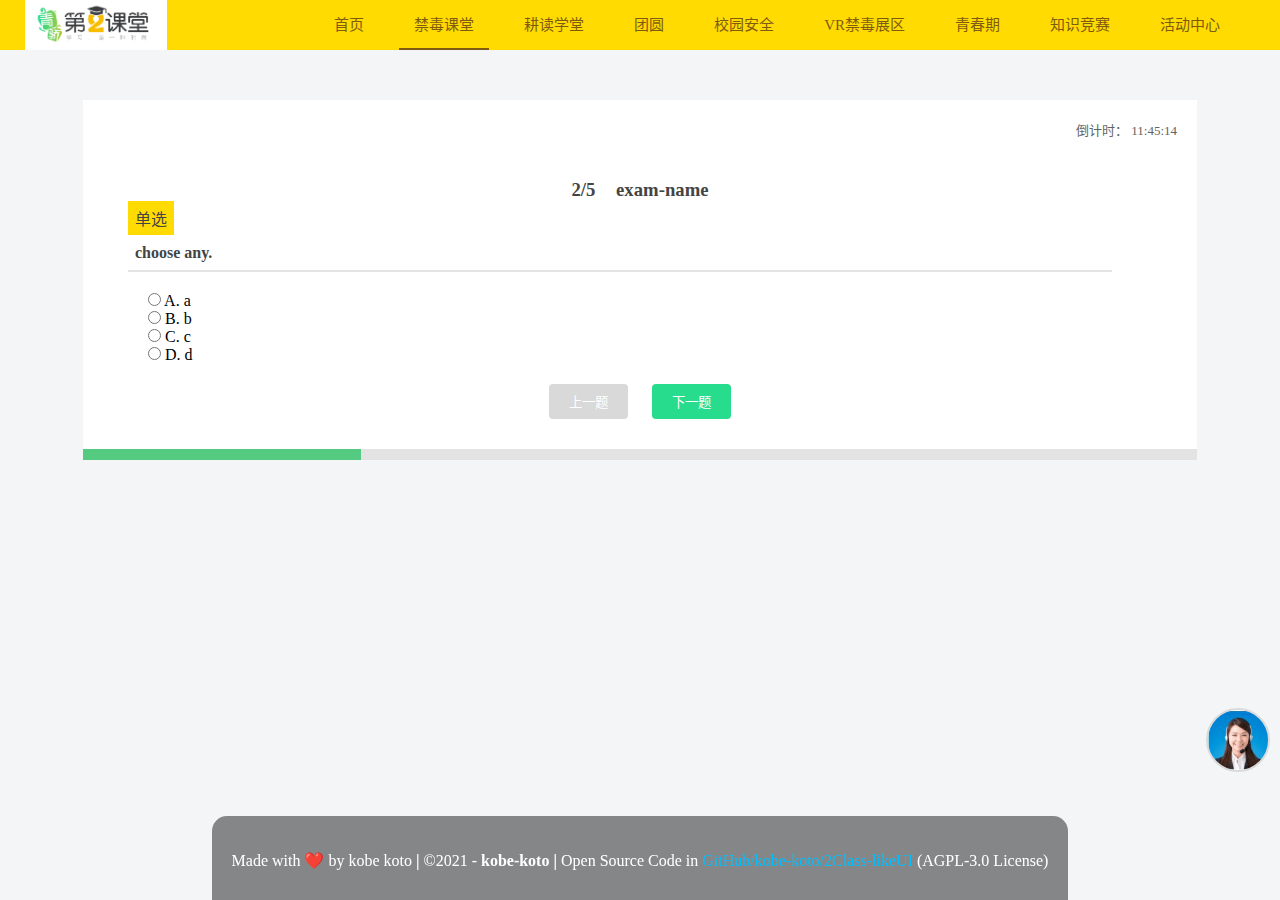
<file: index.html>
<!doctype html>
<html lang="zh-CN">
	<head>
		<meta charset="utf-8">
		<title>似乎不是青骄第二课堂 :D | kobe koto</title>
		<link href="./images/icon.png" rel="shortcut icon" type="image/x-icon">
		<link href="css/main.css" type="text/css" rel="stylesheet">
		<script src="./js/main.js"></script>
	</head>
	<body>

		<header>
			<a href="#">
				<img class="logo" src="./images/logo.png" alt="" />
			</a>
			<nav>
				
				<ul>
					<li class="black-a"><a href="https://www.2-class.com/activityList">活动中心</a></li>
					<li class="black-a"><a href="https://www.2-class.com/competition">知识竞赛</a></li>
					<li class="black-a"><a href="https://www.2-class.com/reunionPublic">青春期</a></li>
					<li class="black-a"><a href="https://www.2-class.com/vrexhibitionCard">VR禁毒展区</a></li>
					<li class="black-a"><a href="https://www.2-class.com/campusSecurity">校园安全</a></li>
					<li class="black-a"><a href="https://www.2-class.com/reunion">团圆</a></li>
					<li class="black-a"><a href="https://www.2-class.com/myRecommend">耕读学堂</a></li>
					<li class="black-a" id="viewNow"><a href="javascript:void(0)">禁毒课堂</a></li>
					<li class="black-a" id="nav_firstLink"><a href="https://www.2-class.com/index.html">首页</a></li>
				</ul>
			</nav>
		</header>
		
		<div class="exam-box" contenteditable="true">

			<p class="exam-time">
				<a>倒计时：</a>
				<a id="times">11:45:14</a>
			</p>

			<h3 id="exam">
				<a id="exam-no">2/5</a>
				<a id="exam-name">exam-name</a>
			</h3>

			<span class="exam-type" id="exam-type">单选</span>

			<fieldset>
				<legend class="question" id="question">choose any.</legend>
				<div style="width: 100%;background-color: #e4e4e4;height: 2px;margin-top: -20px;margin-left: -20px;margin-bottom: 20px;">
				</div>
  				
				<div class="input-inner">
					<input type="radio" name="chooses" id="A" />
					A.
					<label for="A" id="choose-A">a</label>
				</div>
				
				<div>
					<input type="radio" name="chooses" id="B" />
					B.
					<label for="B" id="choose-B">b</label>
				</div>
				
				<div>
					<input type="radio" name="chooses" id="C" />
					C.
					<label for="C" id="choose-C">c</label>
				</div>
				
				<div>
					<input type="radio" name="chooses" id="D" />
					D.
					<label for="D" id="choose-D">d</label>
				</div>

			</fieldset>

			<button type="button" class="ctrl-exam-no" onclick="alert('你覺得會有嗎?')" style="background-color: #d9d9d9;">上一题</button>
			<button type="button" class="ctrl-exam-no" onclick="alert('你覺得會有嗎?')">下一题</button>

		</div>
		<div class="exam-step-box">
			<!--<div class="exam-step-cur" style="width: 25%"></div>-->
		</div>

		<div class="service"></div>

		<div class="copyrightDiv">
			<div class="copyright">
				<p>
					Made with ❤️ by kobe koto
					<strong> | </strong>
					&copy;2021 - <strong>kobe-koto</strong>
					<strong> | </strong>
					Open Source Code in <a class="hyperlink" href="https://github.com/kobe-koto/2Class-likeUI">GitHub/kobe-koto/2Class-likeUI</a> (AGPL-3.0 License)
				</p>
			</div>
		</div>

	</body>
</html>
</file>
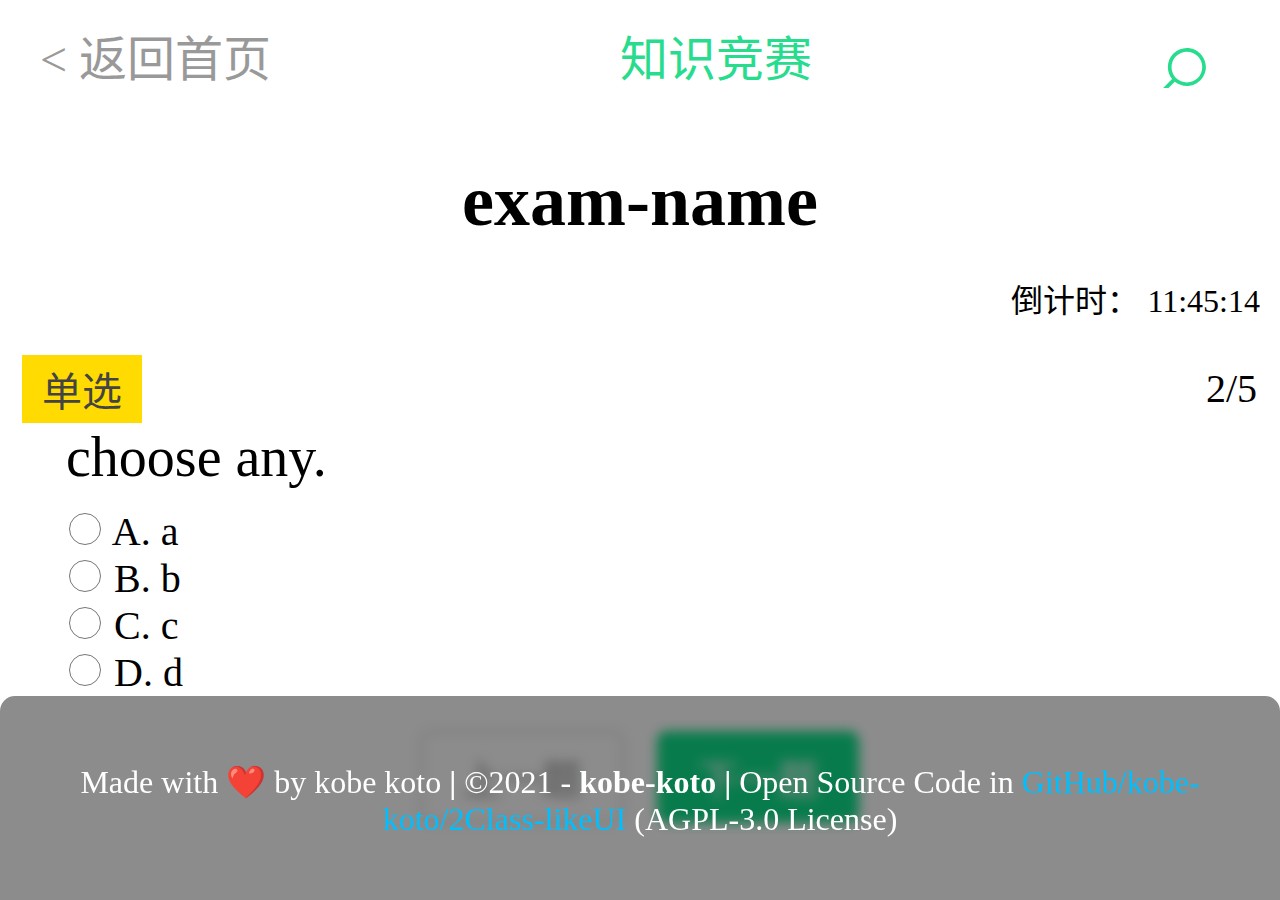
<file: m-index.html>
<!doctype html>
<html lang="zh-CN">
<head>
	<meta charset="utf-8">
	<title>似乎不是青骄第二课堂 :D | kobe koto</title>
	<link href="./images/icon.png" rel="shortcut icon" type="image/x-icon">
	<link href="./css/m-main.css" type="text/css" rel="stylesheet">
	<script src="./js/main.js"></script>
</head>
<body>

	<header>
		<p>< 返回首页</p>
		<h6>知识竞赛</h6>
		<img src="./images/search.svg" alt="">
	</header>

	<div id="exam-box" contenteditable="true">
		<h2 id="exam-name">exam-name</h2>
		<p id="exam-time">
			<a>倒计时：</a>
			<a id="times">11:45:14</a>
		</p>

		<table id="exam-info">
			<tr>
				<td class="exam-type" id="exam-type">单选</td>
				<td id="exam-no">2/5</td>
			</tr>
		</table>

		<fieldset>
			<legend id="question">choose any.</legend>

			<div>
				<input type="radio" name="chooses" id="A" />
				A.
				<label for="A" id="choose-A">a</label>
			</div>

			<div>
				<input type="radio" name="chooses" id="B" />
				B.
				<label for="B" id="choose-B">b</label>
			</div>

			<div>
				<input type="radio" name="chooses" id="C" />
				C.
				<label for="C" id="choose-C">c</label>
			</div>

			<div>
				<input type="radio" name="chooses" id="D" />
				D.
				<label for="D" id="choose-D">d</label>
			</div>

		</fieldset>

		<button type="button" class="ctrl-exam-no button-pre" onclick="alert('你覺得會有嗎?')">上一题</button>
		<button type="button" class="ctrl-exam-no button-next" onclick="alert('你覺得會有嗎?')">下一题</button>

	</div>

	<div class="copyrightDiv">
		<div class="copyright">
			<p>
				Made with ❤️ by kobe koto
				<strong> | </strong>
				&copy;2021 - <strong>kobe-koto</strong>
				<strong> | </strong>
				Open Source Code in <a class="hyperlink" href="https://github.com/kobe-koto/2Class-likeUI">GitHub/kobe-koto/2Class-likeUI</a> (AGPL-3.0 License)
			</p>
		</div>
	</div>

</body>
</html>
</file>
<file: css/main.css>
@charset "utf-8";
/* Made with heart by kobe-koto in AGPL-3.0 License License */
/* copyright 2021 kobe-koto */
* {
	margin: 0;
	padding: 0;
}
body {
	min-height: 100vh
}
#viewNow {
	border-bottom-style: solid;
	border-bottom-width: 2px;
	box-sizing: border-box;
}
#exam-no {
	margin-right: 16px;
}
#question {
	margin-left: -20px;
}
#exam {
	color: #444444;
	margin-top: 40px;
}
#nav_firstLink {
	margin-left: 20px;
}
fieldset {
  border: none;
  text-align: left;
  display: block;
  padding: 20px;
}
body {
	background-color: #f3f5f6;
}
.logo {
	height: 50px;
	float: left;
	letter-spacing: 4px;
	background-color: #FFFFFF;
	margin-left: 25px;
}
header {	
	width: 100%;
	height: 50px;
	background-color: #ffdb01;
	user-select: none;
	overflow: hidden;
}
nav {
	height: 50px;
	margin-right: 25px;
	margin-left: 25px;
}
header nav ul {
	list-style: none;
	margin: 0;
	height: 50px;
	text-align: right;
}
.links {
	margin-left: 20px;
	display: inline-table;
}
nav ul li {
	float: left;
	font-size: 15px;
	margin-right: 20px;
	color: #7e5b10;
	height: 50px;
}
.black-a {
	height: 50px;
	cursor: pointer;
	float: right;
	transition: all 0.2s cubic-bezier(0.74, 0.51, 1, 1.24);
}
.black-a a {
	color: #7e5b10;
	text-decoration: none;
	padding: 0 15px;
	line-height: 50px;
	display: block;
	transition: all 0.2s cubic-bezier(0.74, 0.51, 1, 1.24);
}
.black-a:hover a {
	color: #ffdb01;
	background-color: rgba(0,0,0,0);
}
.black-a:hover {
	background-color: #685d1c;
}
.exam-box {
	padding: 30px 45px;
	background-color: #ffffff;
	text-align: center;
	width: 80%;
	margin: 50px auto 0;
}
.exam-step-box {
	margin: 0 auto 50px;
	width: 80%;
	height: 11px;
	/*background-color: #e3e3e3;*/
	padding: 0 45px;
	background-image: linear-gradient(90deg,#54cb81 25%,#e3e3e3 0%)
}
.exam-step-cur {
	height: 100%;
	background-color: #54cb81;
}
.exam-time {
	color: #636461;
	text-align: right;
	font-size: small;
	margin-right: -25px;
	margin-top: -10px;
	padding: 0;
}
.exam-type {
	padding: 5px 7px;
	color: #444444;
	background-color: #ffdb01;
	text-align: left;
	display: block;
	width: max-content;
}
.question {
	color: #444444;
	text-align: left;
	padding: 0 7px;
	font-weight: 700;
	min-height: 35px;
	line-height: 35px;
}
.ctrl-exam-no {
	border: none;
	border-radius: 4px;
	color: #ffffff;
	margin: 0 10px;
	padding: 8px 20px;
	cursor: pointer;
	user-select: none;
	transition: all 0.3s cubic-bezier(0.645,0.045,0.355,1);
	background-color: #28dc8e;
}
.ctrl-exam-no:hover {
	background-color: #5be4a9;
}
.service {
	border-radius: 50%;
	border-width: 2px;
	border-style: solid;
	border-color: #dadada;
	box-sizing: border-box;
	background-image: url("../images/service.png");
	background-size: 100% 100%;
	height: 64px;
	width: 64px;
	position: fixed;
	bottom: 0;
	right: 0;
	margin: 128px 10px;
	cursor: pointer;
}
.hyperlink {
	color: #00bfff;
    text-decoration: none;
	transition: all 0.2s cubic-bezier(0.74, 0.51, 1, 1.24);
}
.hyperlink:hover {
	background-color: rgba(80,211,255,0.58);
	border-bottom-style: solid;
	border-bottom-width: 1px;
	border-bottom-color: #00bfff;
	border-top-left-radius: 4px;
	border-top-right-radius: 4px;
}
/*
.copyright {
	width: max-content;
	margin: 40vh auto 20px;
	color: #232323;
}
*/
.copyrightDiv {
	position: fixed;
	bottom: 0;
	width: 100%;
	height: auto;
	text-align: center;
}
.copyright {
	margin: auto;
	display: inline-block;
	border-top-left-radius: 15px;
	border-top-right-radius: 15px;
	background-color: rgba(0,0,0,0.45);
	backdrop-filter: blur(6px);
	-webkit-backdrop-filter: blur(6px);
	color: #ffffff;
	padding: 35px 20px 30px 20px;
}
</file>
<file: css/m-main.css>
body {
	min-height: 100vh;
	margin: 0;
}
header {
	display: flex;
	height: 4rem;
	line-height: 2.5rem;
	width: 100%;
	justify-content: space-between;
	padding: 2.5rem 4.5rem 2.5rem 2.5rem;
	box-sizing: border-box;
}
header * {
	margin: 0;
}
header p {
	/*color: #28dc8e;*/
	color: #999999;
	font-size: 3rem;
}
header img {
	height: 3rem;
}
header h6 {
	color: #28dc8e;
	font-size: 3rem;
	font-weight: normal;
}

#exam-box {
	text-align: center;
	padding: 20px;
}
#exam-name {
	margin-bottom: 0;
}
#exam-time {
	text-align: right;
}


.exam-type {
	padding: 5px 20px;
	color: #444444;
	background-color: #ffdb01;
	display: block;
	width: max-content;
	text-align: left;
}
#exam-no {
	text-align: right;
}
#exam-info {
	width: 100%;
}
#exam-info tr td {
	font-size: 2.5rem;
}
fieldset,table {
	border: none;
}
fieldset {
	text-align: left;
}
fieldset div {
	font-size: 2.5rem;
}
fieldset {
	font-size: 3.5rem;
}
input[type=radio] {
	height: 2rem;
	width: 2rem;
}

h1 {
	font-size: 5.5rem;
}
h2 {
	font-size: 4.5rem;
}
h3 {
	font-size: 3.5rem;
}
h4 {
	font-size: 2.5rem;
}
h5 {
	font-size: 1.5rem;
}
h6 {
	font-size: 0.5rem;
}
p {
	font-size: 2rem;
}
.ctrl-exam-no {
	margin: 0 15px;
	padding: 16px 40px;
	font-size: 2.5rem;
	border-radius: 0.6rem;
}
.button-pre {
	color: #999999;
	background-color: #ffffff;
	border: 1px solid #999999;
}
.button-next {
	background-color: #0fe18a;
	color: #ffffff;
	border: 1px solid #0fe18a;
}
.hyperlink {
	color: #00bfff;
	text-decoration: none;
	transition: all 0.2s cubic-bezier(0.74, 0.51, 1, 1.24);
}
.hyperlink:hover {
	background-color: rgba(80,211,255,0.58);
	border-bottom-style: solid;
	border-bottom-width: 1px;
	border-bottom-color: #00bfff;
	border-top-left-radius: 4px;
	border-top-right-radius: 4px;
}
.copyrightDiv {
	position: fixed;
	bottom: 0;
	width: 100%;
	height: auto;
	text-align: center;
}
.copyright {
	margin: auto;
	display: inline-block;
	border-top-left-radius: 15px;
	border-top-right-radius: 15px;
	background-color: rgba(0,0,0,0.45);
	backdrop-filter: blur(6px);
	-webkit-backdrop-filter: blur(6px);
	color: #ffffff;
	padding: 35px 20px 30px 20px;
}
</file>
